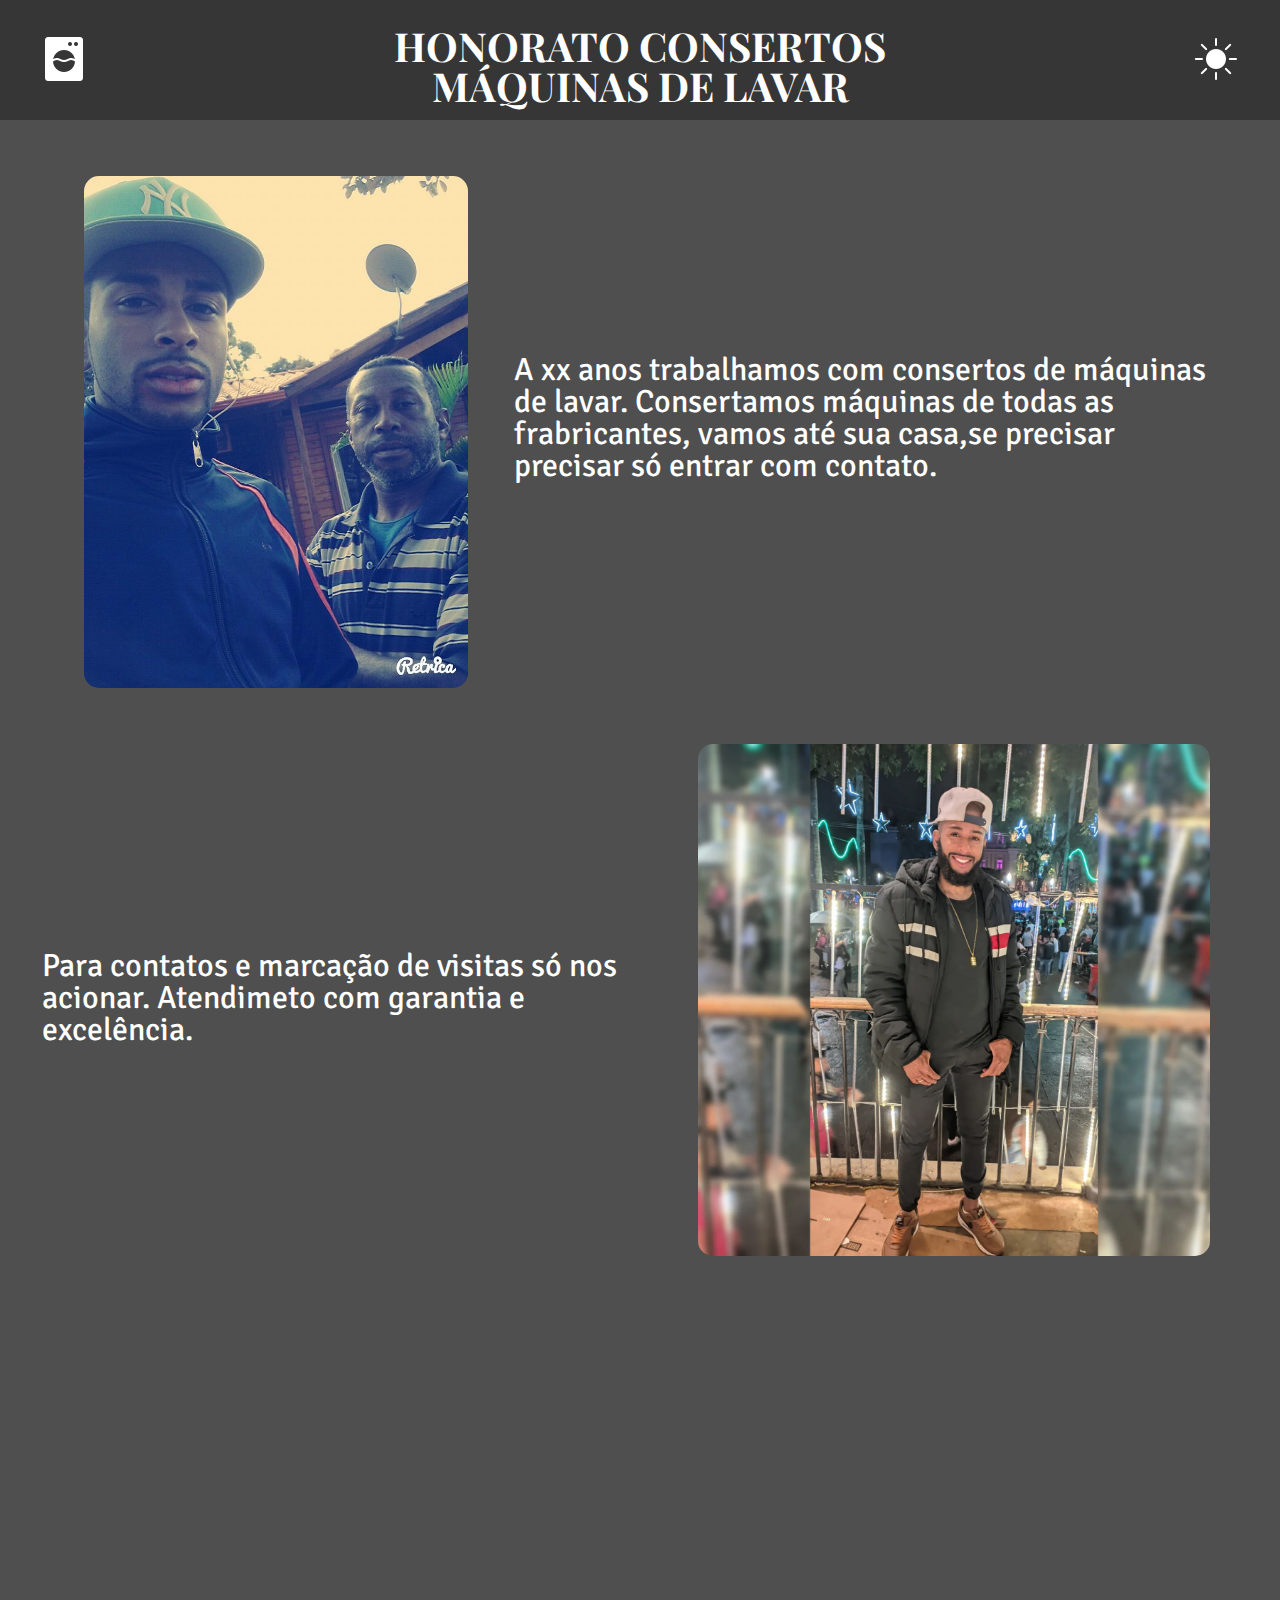
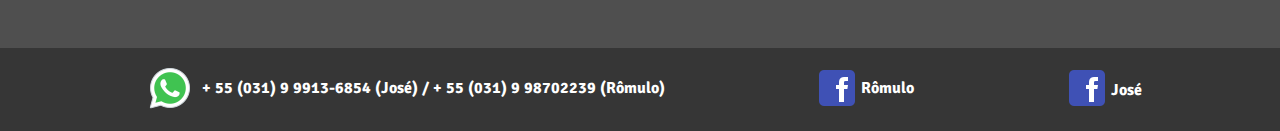
<file: index.html>
<!DOCTYPE html>
<html lang="pt-br"> 

<head>
    <meta charset="UTF-8">
    <meta http-equiv="X-UA-Compatible" content="IE=edge">
    <meta name="viewport" content="width=device-width, initial-scale=1.0">
    <link rel="stylesheet" href="css/reset.css">
    <link rel="stylesheet" href="css/index.css">
    <link rel="preconnect" href="https://fonts.googleapis.com">
    <link rel="preconnect" href="https://fonts.gstatic.com" crossorigin>
    <link href="https://fonts.googleapis.com/css2?family=Abril+Fatface&display=swap" rel="stylesheet">
    <link rel="preconnect" href="https://fonts.googleapis.com">
    <link rel="preconnect" href="https://fonts.gstatic.com" crossorigin>
    <link href="https://fonts.googleapis.com/css2?family=Signika:wght@300&display=swap" rel="stylesheet">
    <link rel="preconnect" href="https://fonts.googleapis.com">
    <link rel="preconnect" href="https://fonts.gstatic.com" crossorigin>
    <link href="https://fonts.googleapis.com/css2?family=Playfair+Display:ital,wght@1,500&display=swap"
        rel="stylesheet">
    <title>Conserto Máquinas</title>
</head>

<body>
    <header class="cabecalho">
        <ul class="cabecalho__mobile">
            <li class="cabecalho__mobile-titulo">
                <h1>Honorato Consertos <br> Máquinas de Lavar</h1>
            </li>
            <li class="cabecalho__mobile-modo"><a href="index-claro.html" class="modo-visu"><img src="img/sol-claro.png"
                        alt=""></a>
            </li>
        </ul>
        <ul class="lista__menu">
            <li class="lista__menu-item">
                <img src="img/icons8-máquina-de-lavar-roupa-50.png" alt="" class="imagem__menu">
            </li>
            <li class="lista__menu-item lista__menu-item-texto"><a href="#">Honorato Consertos <br> Máquinas de Lavar</a></li>
            <li class="lista__menu-item"><a href="index-claro.html"><img src="img/sol-claro.png"
                alt=""></a></li>
        </ul>
    </header>

    <section class="descricao__servico">
        <img src="img/jose-romulo.jpg" alt="Imagem do Rómulo e do José" class="romim-g">

        <p class="servico__descricao">
            A xx anos trabalhamos com consertos de máquinas de lavar.
            Consertamos máquinas de todas as frabricantes, vamos até sua casa,se precisar
            precisar só entrar com contato.
        </p>

    </section>
    <hr>
    <section class="descricao__servico-2">
        <h2 class="servico__titulo">Conte conosco</h2>
        <p class="servico__descricao-2">
            Para contatos e marcação de visitas só nos acionar.
            Atendimeto com garantia e excelência.
        </p>
        <img src="img/romulo.jpg" alt="Imagem do Rómulo " class="romim">
    </section>

    <section class="maps">
        <iframe
            src="https://www.google.com/maps/embed?pb=!1m18!1m12!1m3!1d3752.1224704368437!2d-43.85047448602177!3d-19.877049841795877!2m3!1f0!2f0!3f0!3m2!1i1024!2i768!4f13.1!3m3!1m2!1s0xa69cb8af43aa53%3A0xbb16a2394d979463!2sR.%20Maria%20Concei%C3%A7%C3%A3o%20dos%20Santos%20-%20Ros%C3%A1rio%2C%20Sabar%C3%A1%20-%20MG!5e0!3m2!1spt-BR!2sbr!4v1673812276244!5m2!1spt-BR!2sbr"
            allowfullscreen="" loading="lazy" referrerpolicy="no-referrer-when-downgrade"></iframe>

        <iframe
            src="https://www.google.com/maps/embed?pb=!1m18!1m12!1m3!1d3751.1521093138044!2d-43.88602808602081!3d-19.917993943077597!2m3!1f0!2f0!3f0!3m2!1i1024!2i768!4f13.1!3m3!1m2!1s0xa69be881c01d3f%3A0x2246281f7c32f9b4!2sR.%20Pedro%20de%20Sintra%2C%2050%20-%20Taquaril%2C%20Belo%20Horizonte%20-%20MG%2C%2030290-060!5e0!3m2!1spt-BR!2sbr!4v1673813369831!5m2!1spt-BR!2sbr"
            allowfullscreen="" loading="lazy" referrerpolicy="no-referrer-when-downgrade"></iframe>
    </section>

    <footer class="rodape">
        <ul class="rodape__lista">
            <li class="rodape__lista-items">
                <img src="img/icons8-whatsapp-48.png" alt="icone do whats" class="whats">
                <p class="contato__descricao">+ 55 (031) 9 9913-6854 (José) / + 55 (031) 9 98702239 (Rômulo) </p>
            </li>
            <li class="rodape__lista-items">
                <a href="https://www.facebook.com/romulo.honorato.52" target="_blank">
                    <img src="img/icons8-facebook-48.png" alt="icone do face" class="icone__face-1">
                </a>
                <p class="contato__descricao">Rômulo</p>
            </li>
            <li class="rodape__lista-items">
                <a href="https://www.facebook.com/profile.php?id=100004346054914" target="_blank" class="icone__face-2">
                    <img src="img/icons8-facebook-48.png" alt="icone do face">
                </a>
                <p class="contato__descricao">José</p>
            </li>
        </ul>
    </footer>

</body>

</html>
</file>
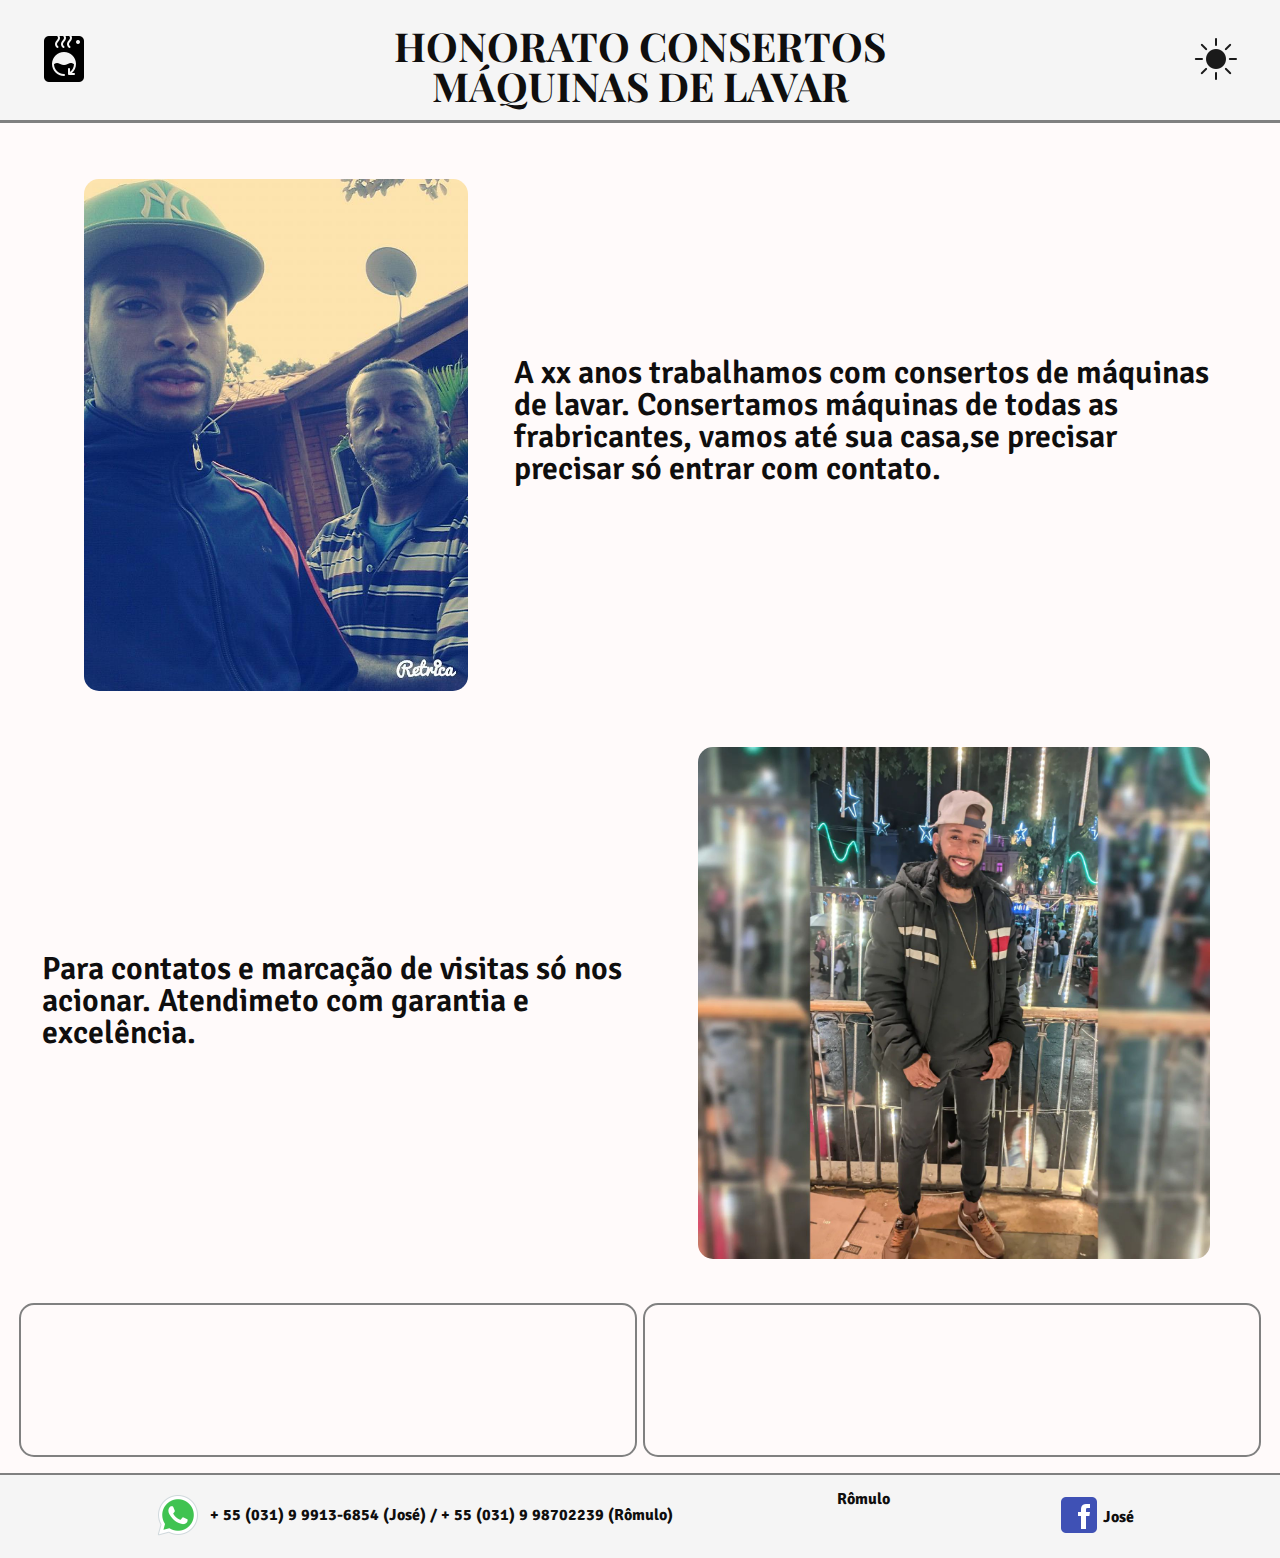
<file: index-claro.html>
<!DOCTYPE html>
<html lang="pt-br">

<head>
    <meta charset="UTF-8">
    <meta http-equiv="X-UA-Compatible" content="IE=edge">
    <meta name="viewport" content="width=device-width, initial-scale=1.0">
    <link rel="stylesheet" href="css/reset.css">
    <link rel="stylesheet" href="css/index.css">
    <link rel="preconnect" href="https://fonts.googleapis.com">
    <link rel="preconnect" href="https://fonts.gstatic.com" crossorigin>
    <link href="https://fonts.googleapis.com/css2?family=Abril+Fatface&display=swap" rel="stylesheet">
    <link rel="preconnect" href="https://fonts.googleapis.com">
    <link rel="preconnect" href="https://fonts.gstatic.com" crossorigin>
    <link href="https://fonts.googleapis.com/css2?family=Signika:wght@300&display=swap" rel="stylesheet">
    <link rel="preconnect" href="https://fonts.googleapis.com">
    <link rel="preconnect" href="https://fonts.gstatic.com" crossorigin>
    <link href="https://fonts.googleapis.com/css2?family=Playfair+Display:ital,wght@1,500&display=swap"
        rel="stylesheet">
    <title>Conserto Máquinas</title>
</head>

<body class="corpo-claro">
    <header class="cabecalho-claro">
        <ul class="cabecalho__mobile-claro">
            <li class="cabecalho__mobile-titulo">
                <h1>Honorato Consertos <br> Máquinas de Lavar</h1>
            </li>
            <li class="cabecalho__mobile-modo"><a href="index.html" class="modo-visu"><img src="img/sol-escuro.png"
                        alt=""></a>
            </li>
        </ul>
        <ul class="lista__menu">
            <li class="lista__menu-item">
                <img src="img/lavando-escuro.png" alt="" class="imagem__menu">
            </li>
            <li class="lista__menu-item lista__menu-item-texto-claro"><a href="#">Honorato Consertos <br> Máquinas de Lavar</a></li>
            <li class="lista__menu-item lista__menu-item-modo-claro"><a href="index.html"><img src="img/sol-escuro.png"
                alt=""></a></li>
        </ul>
    </header>

    <section class="descricao__servico">
        <img src="img/jose-romulo.jpg" alt="Imagem do Rómulo e do José" class="romim-g">

        <p class="servico__descricao">
            A xx anos trabalhamos com consertos de máquinas de lavar.
            Consertamos máquinas de todas as frabricantes, vamos até sua casa,se precisar
            precisar só entrar com contato.
        </p>

    </section>
    <hr>
    <section class="descricao__servico-2">
        <h2 class="servico__titulo">Conte conosco</h2>
        <p class="servico__descricao-2">
            Para contatos e marcação de visitas só nos acionar.
            Atendimeto com garantia e excelência.
        </p>
        <img src="img/romulo.jpg" alt="Imagem do Rómulo " class="romim">
    </section>

    <section class="maps-claro">
        <iframe
            src="https://www.google.com/maps/embed?pb=!1m18!1m12!1m3!1d3752.1224704368437!2d-43.85047448602177!3d-19.877049841795877!2m3!1f0!2f0!3f0!3m2!1i1024!2i768!4f13.1!3m3!1m2!1s0xa69cb8af43aa53%3A0xbb16a2394d979463!2sR.%20Maria%20Concei%C3%A7%C3%A3o%20dos%20Santos%20-%20Ros%C3%A1rio%2C%20Sabar%C3%A1%20-%20MG!5e0!3m2!1spt-BR!2sbr!4v1673812276244!5m2!1spt-BR!2sbr"
            allowfullscreen="" loading="lazy" referrerpolicy="no-referrer-when-downgrade"></iframe>

        <iframe
            src="https://www.google.com/maps/embed?pb=!1m18!1m12!1m3!1d3751.1521093138044!2d-43.88602808602081!3d-19.917993943077597!2m3!1f0!2f0!3f0!3m2!1i1024!2i768!4f13.1!3m3!1m2!1s0xa69be881c01d3f%3A0x2246281f7c32f9b4!2sR.%20Pedro%20de%20Sintra%2C%2050%20-%20Taquaril%2C%20Belo%20Horizonte%20-%20MG%2C%2030290-060!5e0!3m2!1spt-BR!2sbr!4v1673813369831!5m2!1spt-BR!2sbr"
            allowfullscreen="" loading="lazy" referrerpolicy="no-referrer-when-downgrade"></iframe>
    </section>

    <footer class="rodape-claro">
        <ul class="rodape__lista">
            <li class="rodape__lista-items">
                <img src="img/icons8-whatsapp-48.png" alt="icone do whats" class="whats">
                <p class="contato__descricao">+ 55 (031) 9 9913-6854 (José) / + 55 (031) 9 98702239 (Rômulo) </p>
            </li>
            <li class="rodape__lista-items">
                
                <p class="contato__descricao">Rômulo</p>
            </li>
            <li class="rodape__lista-items">
                <a href="https://www.facebook.com/profile.php?id=100004346054914" target="_blank" class="icone__face-2">
                    <img src="img/icons8-facebook-48.png" alt="icone do face">
                </a>
                <p class="contato__descricao">José</p>
            </li>
        </ul>
    </footer>

</body>

</html>
</file>
<file: css/index.css>
@import url('../css/cabecalho.css');
@import url('../css/main.css');
@import url('../css/rodape.css');
@import url('../css/maps.css');

:root {
    --branco-fundo: #FFFAFA;
    --preto-fundo: #4F4F4F;
    --branco-cabecalho: #F5F5F5;
    --cinza: #E6E6FA;
    --fonte-branca: #ffffff;
    --preto-cabecalho: #363636;
    --fonte: 16px;
    --fonte-menu: "Abril Fatface";
    --fonte-padrao: "Signika";
    --fonte-preta: #0f0e0e;
}

body {
    color: var(--fonte-branca);
    background-color: var(--preto-fundo);
    font-size: 16px;
    text-align: center;
    font-family: var(--fonte-padrao);
    height: 100vh;
}

.corpo-claro {
    color: var(--fonte-preta);
    background-color: var(--branco-fundo);
    font-size: 16px;
    font-weight: 600;
    text-align: center;
    font-family: var(--fonte-padrao);
}
</file>
